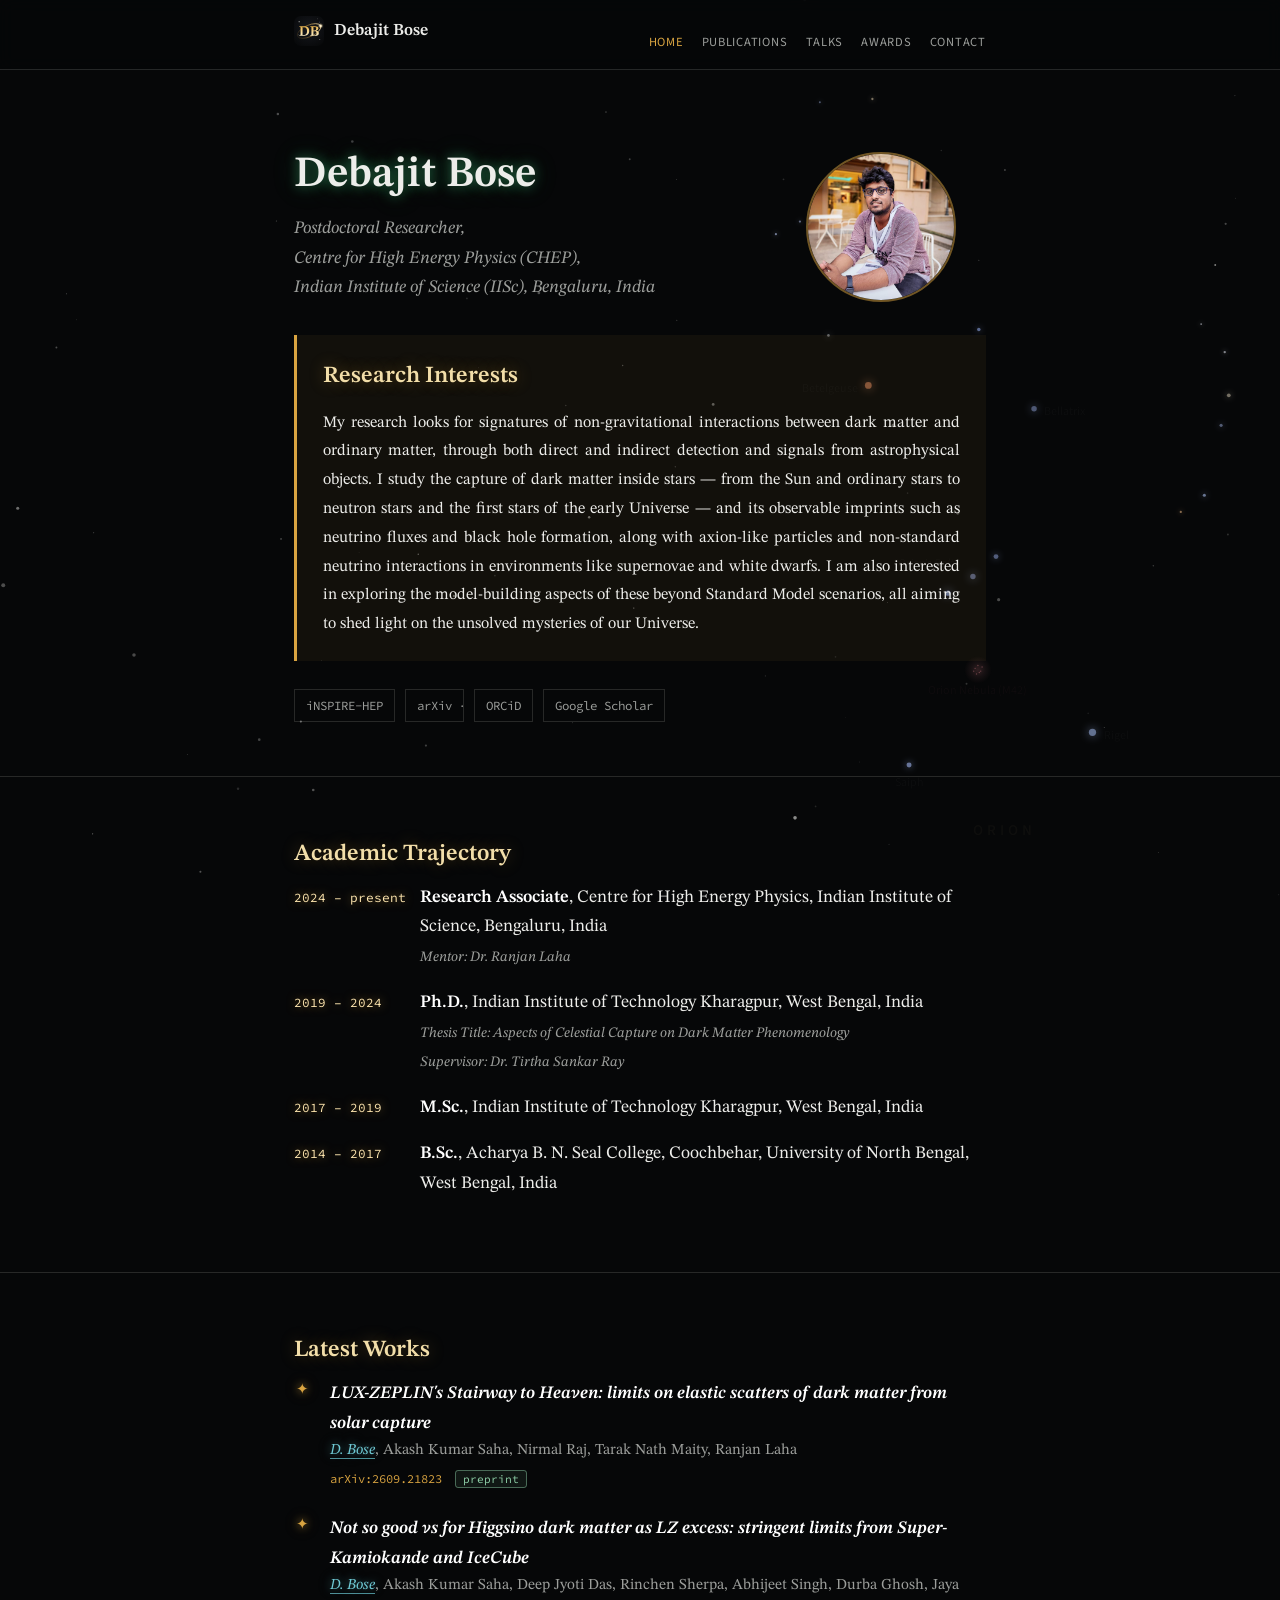
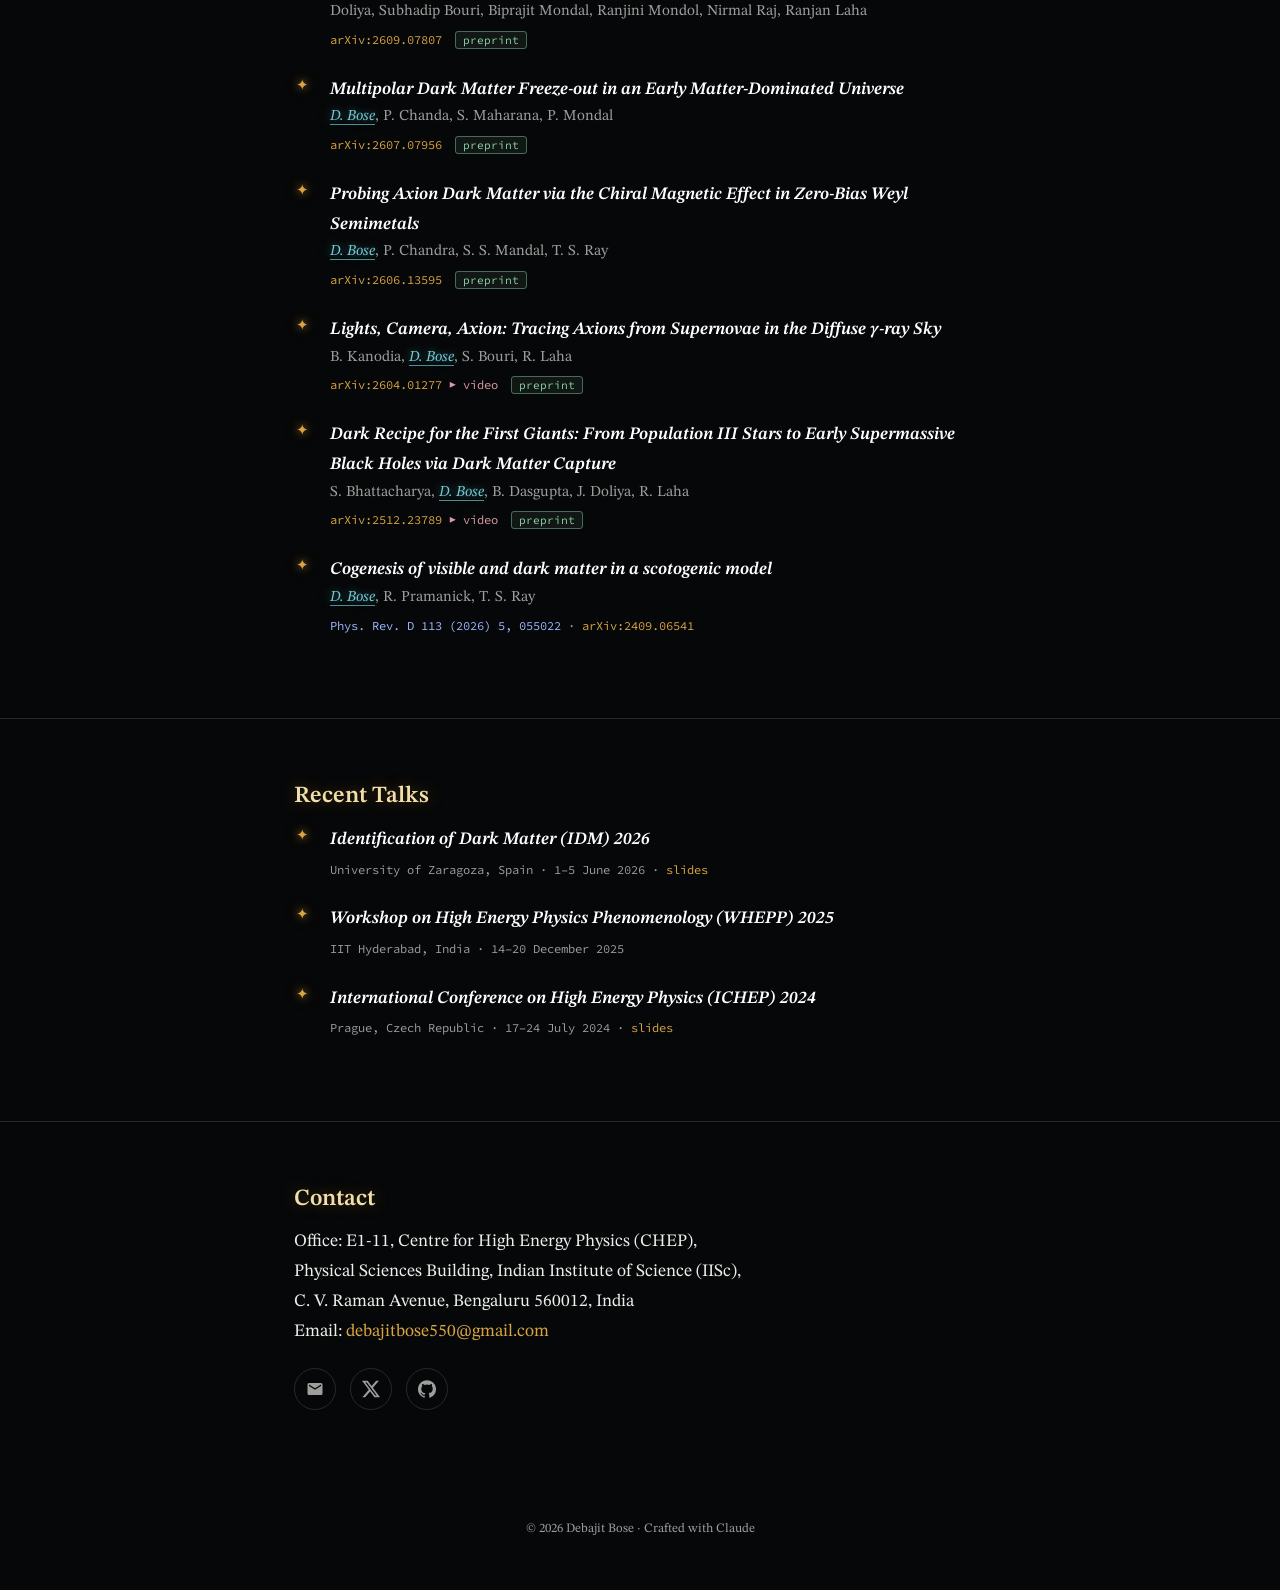
<file: index.html>
<!DOCTYPE html>
<html lang="en">
<head>
<meta charset="UTF-8">
<meta name="viewport" content="width=device-width, initial-scale=1.0">
<title>Debajit Bose — Astroparticle Physicist</title>
<link rel="icon" href="dbose_logo.svg" type="image/svg+xml">
<meta name="description" content="Debajit Bose — postdoctoral researcher in dark matter phenomenology and particle astrophysics at CHEP, IISc Bengaluru.">
<link rel="preconnect" href="https://fonts.googleapis.com">
<link href="https://fonts.googleapis.com/css2?family=STIX+Two+Text:ital,wght@0,400;0,600;1,400&family=Source+Sans+3:ital,wght@0,400;0,600;1,400&family=Source+Code+Pro:wght@400&display=swap" rel="stylesheet">
<link rel="stylesheet" href="style.css">
</head>
<!-- The constellation for this page. Options: orion, virgo, scorpius, taurus, sagittarius -->
<body data-constellation="orion">

<canvas id="bg"></canvas>

<!-- ================= NAVIGATION (same on every page) ================= -->
<nav><div class="wrap">
  <!-- <span class="name">Debajit Bose</span> -->
  <a href="/" class="brand"><img class="brand-logo" src="dbose_logo.svg" alt="Debajit Bose logo"><span class="name">Debajit Bose</span></a>
  <ul>
    <li><a href="/" class="active">Home</a></li>
    <li><a href="publications.html">Publications</a></li>
    <li><a href="talks.html">Talks</a></li>
    <!-- <li><a href="proceedings.html">Proceedings</a></li> -->
    <li><a href="awards.html">Awards</a></li>
    <li><a href="/#contact">Contact</a></li>
  </ul>
  <div id="prog"></div>
</div></nav>

<!-- ================= HEADER: NAME + RESEARCH INTERESTS ================= -->
<header><div class="wrap reveal in">
  <!-- <h1>Debajit Bose</h1>
  <p class="affil">Research Associate · Centre for High Energy Physics<br>Indian Institute of Science, Bengaluru, India</p> -->
  <div class="namerow">
    <div>
      <h1>Debajit Bose</h1>
      <p class="affil">Postdoctoral Researcher,<br>Centre for High Energy Physics (CHEP),<br>Indian Institute of Science (IISc), Bengaluru, India</p>
    </div>
    <img class="avatar" src="dbose_photo.jpg" alt="Debajit Bose" onerror="this.style.display='none'">
  </div>

  <div class="abstract">
    <h2>Research Interests</h2>
    <p>
    My research looks for signatures of non-gravitational interactions between dark matter and ordinary matter, 
    through both direct and indirect detection and signals from astrophysical objects. I study the capture of dark matter 
    inside stars — from the Sun and ordinary stars to neutron stars and the first stars of the early Universe — and its 
    observable imprints such as neutrino fluxes and black hole formation, along with axion-like particles and non-standard 
    neutrino interactions in environments like supernovae and white dwarfs. I am also interested in exploring the model-building 
    aspects of these beyond Standard Model scenarios, all aiming to shed light on the unsolved mysteries of our Universe.
    </p>
  </div>
  
  <style>
  .abstract p {
    text-align: justify;
    text-justify: inter-word;
    line-height: 1.8;
  }
  </style>

  <!-- ===== PROFILE LINKS: replace # with your real links ===== -->
  <div class="ids">
    <a href="https://inspirehep.net/authors/1922045?ui-citation-summary=true">iNSPIRE-HEP</a> <!-- INSPIRE-HEP AUTHOR PAGE LINK -->
    <a href="https://arxiv.org/search/?query=Debajit+Bose&searchtype=all&source=header">arXiv</a> <!-- ARXIV AUTHOR PAGE LINK -->
    <a href="https://orcid.org/0000-0001-8594-8885">ORCiD</a>
    <a href="https://scholar.google.com/citations?user=XjFADtMAAAAJ&hl=en&oi=ao">Google Scholar</a> <!-- GOOGLE SCHOLAR LINK -->
    <!-- <a href="cv.pdf">CV (PDF)</a> <!-- File named cv.pdf is need in the repository -->
  </div>
</div></header>

<!-- ===================== I. Academic History ===================== -->
<section id="education"><div class="wrap reveal">
  <!-- <h2><span class="secnum">I.</span>Education &amp; positions</h2> -->
  <h2>Academic Trajectory</h2>
  <!-- To add a row, copy one <div class="row"> ... </div> block -->
  <div class="row"><span class="yr">2024 – present</span><p><b>Research Associate</b>, Centre for High Energy Physics, Indian Institute of Science, Bengaluru, India<br>
    <i style="font-size:.9rem;color:var(--muted)">Mentor: Dr. Ranjan Laha</i></p></div>
  <div class="row"><span class="yr">2019 – 2024</span><p><b>Ph.D.</b>, Indian Institute of Technology Kharagpur, West Bengal, India<br>
    <i style="font-size:.9rem;color:var(--muted)">Thesis Title: Aspects of Celestial Capture on Dark Matter Phenomenology <br> Supervisor: Dr. Tirtha Sankar Ray</i></p></div>
  <div class="row"><span class="yr">2017 – 2019</span><p><b>M.Sc.</b>, Indian Institute of Technology Kharagpur, West Bengal, India</p></div>
  <div class="row"><span class="yr">2014 – 2017</span><p><b>B.Sc.</b>, Acharya B. N. Seal College, Coochbehar, University of North Bengal, West Bengal, India</p></div>
</div></section>

<!-- ===================== II. RECENT PREPRINTS & PUBLICATIONS ===================== -->
<section id="publications"><div class="wrap reveal">
  <!-- <h2><span class="secnum">II.</span>Recent Preprints &amp; Publications</h2> -->
  <h2>Latest Works</h2>
  <!-- <p class="seclead">Three most recent shown here — <a class="viewall" href="publications.html">view all →</a></p> -->
  <!-- To change these, copy entries from publications.html -->
  <ol class="refs">
    <li>
      <p class="pt">LUX-ZEPLIN's Stairway to Heaνen: limits on elastic scatters of dark matter from solar capture</p>
      <p class="pa"><em>D. Bose</em>, Akash Kumar Saha, Nirmal Raj, Tarak Nath Maity, Ranjan Laha</p>
      <p class="pm"><a href="https://arxiv.org/abs/2609.21823">arXiv:2609.21823</a> <span class="tag">preprint</span></p>
    </li>
    <li>
      <p class="pt">Not so good νs for Higgsino dark matter as LZ excess: stringent limits from Super-Kamiokande and IceCube</p>
      <p class="pa"><em>D. Bose</em>, Akash Kumar Saha, Deep Jyoti Das, Rinchen Sherpa, Abhijeet Singh, Durba Ghosh, Jaya Doliya, Subhadip Bouri, Biprajit Mondal, Ranjini Mondol, Nirmal Raj, Ranjan Laha</p>
      <p class="pm"><a href="https://arxiv.org/abs/2609.07807">arXiv:2609.07807</a> <span class="tag">preprint</span></p>
    </li>
    <li>
      <p class="pt">Multipolar Dark Matter Freeze-out in an Early Matter-Dominated Universe</p>
      <p class="pa"><em>D. Bose</em>, P. Chanda, S. Maharana, P. Mondal</p>
      <p class="pm"><a href="https://arxiv.org/abs/2607.07956">arXiv:2607.07956</a> <span class="tag">preprint</span></p>
    </li>
    <li>
      <p class="pt">Probing Axion Dark Matter via the Chiral Magnetic Effect in Zero-Bias Weyl Semimetals</p>
      <p class="pa"><em>D. Bose</em>, P. Chandra, S. S. Mandal, T. S. Ray</p>
      <p class="pm"><a href="https://arxiv.org/abs/2606.13595">arXiv:2606.13595</a> <span class="tag">preprint</span></p>
    </li>
    <li>
      <p class="pt">Lights, Camera, Axion: Tracing Axions from Supernovae in the Diffuse &gamma;-ray Sky</p>
      <p class="pa">B. Kanodia, <em>D. Bose</em>, S. Bouri, R. Laha</p>
      <p class="pm"><a href="https://arxiv.org/abs/2604.01277">arXiv:2604.01277</a> <a class="youtube" href="https://youtu.be/Fe21R1D9jYI?si=KUGg5scEwMs_QJsv">▶ video</a> <span class="tag">preprint</span></p>
    </li>
    <li>
      <p class="pt">Dark Recipe for the First Giants: From Population III Stars to Early Supermassive Black Holes via Dark Matter Capture</p>
      <p class="pa">S. Bhattacharya, <em>D. Bose</em>, B. Dasgupta, J. Doliya, R. Laha</p>
      <p class="pm"><a href="https://arxiv.org/abs/2512.23789">arXiv:2512.23789</a> <a class="youtube" href="https://youtu.be/Kw52H-9Yb5Q?si=sDFeOWJeKEdwq_dn">▶ video</a> <span class="tag">preprint</span></p>
    </li>
    <li>
      <p class="pt">Cogenesis of visible and dark matter in a scotogenic model</p>
      <p class="pa"><em>D. Bose</em>, R. Pramanick, T. S. Ray</p>
      <p class="pm">
      <a class="journal" href="https://doi.org/10.1103/yrst-ltr5">Phys. Rev. D 113 (2026) 5, 055022</a> ·  
      <a href="https://arxiv.org/abs/2409.06541">arXiv:2409.06541</a>
      </p>
    </li>
  </ol>
</div></section>

<!-- ===================== III. RECENT TALKS ===================== -->
<section id="talks"><div class="wrap reveal">
  <!-- <h2><span class="secnum">III.</span>Recent Talks</h2> -->
  <h2>Recent Talks</h2>
  <!-- <p class="seclead">Three most recent shown here — <a class="viewall" href="talks.html">view all →</a></p> -->
  <!-- SAMPLE ENTRIES — replace with your real talks -->
  <ol class="refs">
    <li>
      <p class="pt">Identification of Dark Matter (IDM) 2026</p>
      <p class="pm">
        University of Zaragoza, Spain · 1–5 June 2026 ·
        <a href="https://indico.capa.unizar.es/event/40/contributions/743/attachments/676/1201/Debajit_Bose_IDM2026.pdf">slides</a>
      </p>
    </li>
    <li>
      <p class="pt">Workshop on High Energy Physics Phenomenology (WHEPP) 2025</p>
      <p class="pm">
        IIT Hyderabad, India · 14–20 December 2025
      </p>
    </li>
    <li>
      <p class="pt">International Conference on High Energy Physics (ICHEP) 2024</p>
      <p class="pm">
        Prague, Czech Republic · 17–24 July 2024 ·
        <a href="https://indico.cern.ch/event/1291157/contributions/5905101/attachments/2900308/5086020/2024_Debajit_ICHEP.pdf">slides</a>
      </p>
    </li>
  </ol>
</div></section>

<!-- ===================== IV. CONTACT ===================== -->
<section id="contact"><div class="wrap reveal">
  <!-- <h2><span class="secnum">IV.</span>Contact</h2> -->
  <h2>Contact</h2>
  <p>Office: E1-11, Centre for High Energy Physics (CHEP),<br>
  Physical Sciences Building, Indian Institute of Science (IISc),<br>
  C. V. Raman Avenue, Bengaluru 560012, India<br>
  Email: <a href="mailto:debajitbose550@gmail.com">debajitbose550@gmail.com</a></p>

  <!-- ===== SOCIAL ICONS: replace each # with your profile link ===== -->
  <div class="socials">
    <a href="mailto:debajitbose550@gmail.com" title="Email" aria-label="Email"><svg viewBox="0 0 24 24"><path d="M20 4H4a2 2 0 0 0-2 2v12a2 2 0 0 0 2 2h16a2 2 0 0 0 2-2V6a2 2 0 0 0-2-2zm0 4-8 5-8-5V6l8 5 8-5v2z"/></svg></a>
    <a href="https://x.com/debajit_bose" title="X (Twitter)" aria-label="X"><svg viewBox="0 0 24 24"><path d="M18.9 1.15h3.68l-8.04 9.19L24 22.85h-7.41l-5.8-7.58-6.64 7.58H.46l8.6-9.83L0 1.15h7.59l5.24 6.93 6.07-6.93zm-1.29 19.5h2.04L6.49 3.24H4.3l13.31 17.41z"/></svg></a>
    <!-- <a href="#" title="LinkedIn" aria-label="LinkedIn"><svg viewBox="0 0 24 24"><path d="M4.98 3.5C4.98 4.88 3.87 6 2.5 6S0 4.88 0 3.5 1.12 1 2.5 1s2.48 1.12 2.48 2.5zM.24 8.1h4.52V23H.24V8.1zM8.34 8.1h4.33v2.03h.06c.6-1.14 2.08-2.34 4.28-2.34 4.58 0 5.42 3.01 5.42 6.92V23h-4.52v-7.34c0-1.75-.03-4-2.44-4-2.44 0-2.81 1.9-2.81 3.87V23H8.34V8.1z"/></svg></a> -->
    <a href="https://github.com/debajitbose" title="GitHub" aria-label="GitHub"><svg viewBox="0 0 24 24"><path d="M12 .3a12 12 0 0 0-3.79 23.39c.6.11.82-.26.82-.58v-2.04c-3.34.73-4.04-1.61-4.04-1.61-.55-1.39-1.34-1.76-1.34-1.76-1.09-.74.08-.73.08-.73 1.2.08 1.84 1.24 1.84 1.24 1.07 1.83 2.81 1.3 3.5 1 .1-.78.42-1.31.76-1.61-2.66-.3-5.47-1.33-5.47-5.93 0-1.31.47-2.38 1.24-3.22-.13-.3-.54-1.52.11-3.18 0 0 1.01-.32 3.3 1.23a11.5 11.5 0 0 1 6 0c2.29-1.55 3.29-1.23 3.29-1.23.66 1.66.25 2.88.12 3.18.77.84 1.24 1.91 1.24 3.22 0 4.61-2.81 5.62-5.49 5.92.43.37.82 1.1.82 2.22v3.29c0 .32.21.7.83.58A12 12 0 0 0 12 .3z"/></svg></a>
    <!-- <a href="#" title="Bluesky" aria-label="Bluesky"><svg viewBox="0 0 24 24"><path d="M5.2 2.9C7.9 4.9 10.8 9 12 11.2 13.2 9 16.1 4.9 18.8 2.9 20.7 1.5 24 .4 24 3.9c0 .7-.4 5.8-.6 6.6-.8 2.9-3.6 3.7-6.1 3.2 4.4.7 5.5 3.2 3.1 5.7-4.6 4.6-6.6-1.2-8.2-4.6-1.6 3.4-3.6 9.2-8.2 4.6-2.4-2.5-1.3-5 3.1-5.7-2.5.5-5.3-.3-6.1-3.2C.4 9.7 0 4.6 0 3.9 0 .4 3.3 1.5 5.2 2.9z"/></svg></a> -->
  </div>
</div></section>

<footer>© 2026 Debajit Bose · Crafted with Claude</footer>

<script src="sky.js" defer></script>
</body>
</html>
</file>
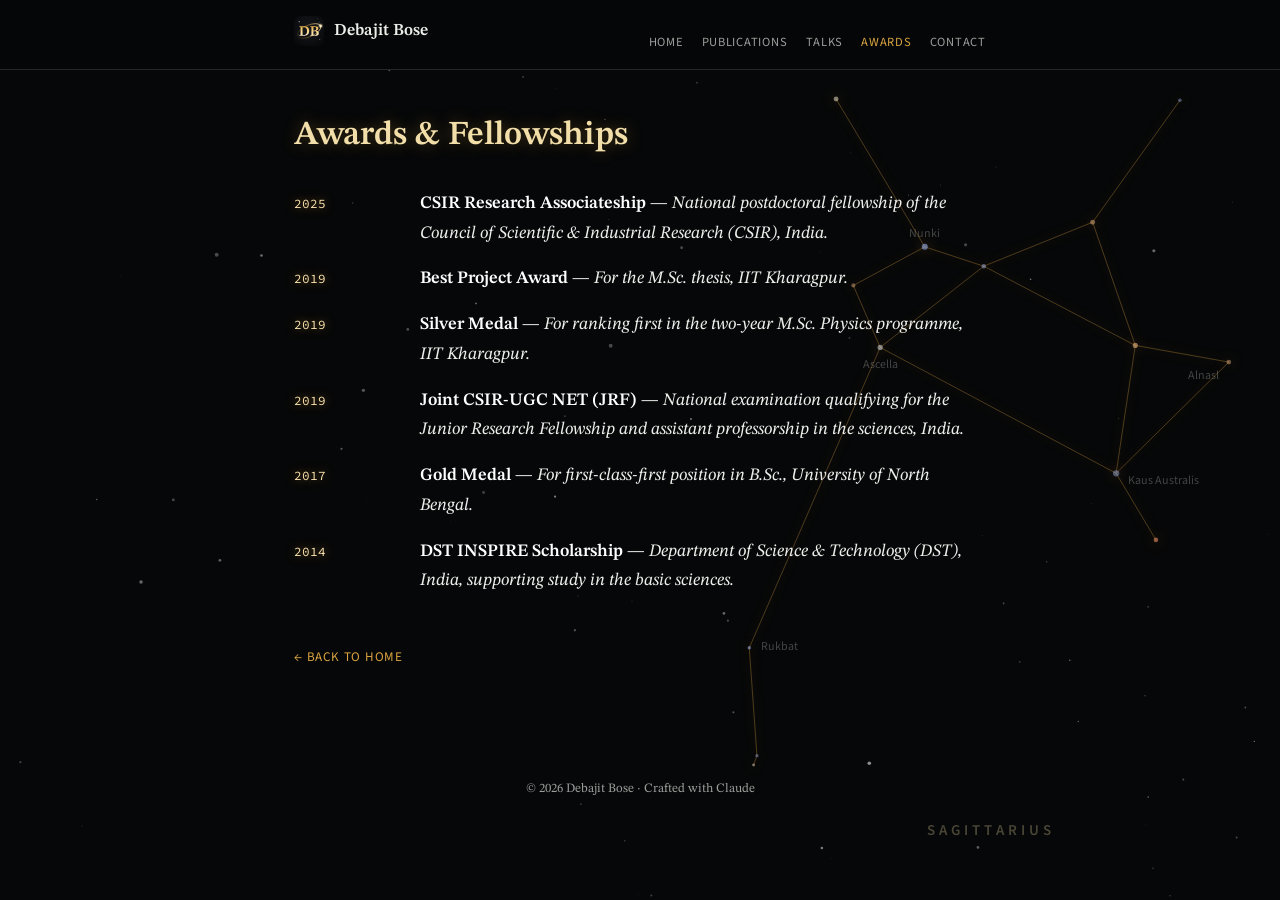
<file: awards.html>
<!DOCTYPE html>
<html lang="en">
<head>
<meta charset="UTF-8">
<meta name="viewport" content="width=device-width, initial-scale=1.0">
<title>Awards — Debajit Bose</title>
<link rel="icon" href="dbose_logo.svg" type="image/svg+xml">
<link rel="preconnect" href="https://fonts.googleapis.com">
<link href="https://fonts.googleapis.com/css2?family=STIX+Two+Text:ital,wght@0,400;0,600;1,400&family=Source+Sans+3:ital,wght@0,400;0,600;1,400&family=Source+Code+Pro:wght@400&display=swap" rel="stylesheet">
<link rel="stylesheet" href="style.css">
</head>
<body data-constellation="sagittarius">

<canvas id="bg"></canvas>

<nav><div class="wrap">
  <!-- <span class="name">Debajit Bose</span> -->
  <a href="/" class="brand"><img class="brand-logo" src="dbose_logo.svg" alt="Debajit Bose logo"><span class="name">Debajit Bose</span></a>
  <ul>
    <li><a href="/">Home</a></li>
    <li><a href="publications.html">Publications</a></li>
    <li><a href="talks.html">Talks</a></li>
    <!-- <li><a href="proceedings.html">Proceedings</a></li> -->
    <li><a href="awards.html" class="active">Awards</a></li>
    <li><a href="/#contact">Contact</a></li>
  </ul>
  <div id="prog"></div>
</div></nav>

<div class="wrap">
  <h1 class="pagetitle">Awards &amp; Fellowships</h1>
  <!-- <p class="seclead" style="margin-top:12px">Honours, fellowships, and recognitions.</p> -->

  <!-- ============ AWARDS LIST ============ -->
  <div style="margin-top:34px">
    <div class="row"><span class="yr">2025</span><p><b>CSIR Research Associateship</b> — <i>National postdoctoral fellowship of the Council of Scientific &amp; Industrial Research (CSIR), India.</i></p></div>
    <div class="row"><span class="yr">2019</span><p><b>Best Project Award</b> — <i>For the M.Sc. thesis, IIT Kharagpur.</i></p></div>
    <div class="row"><span class="yr">2019</span><p><b>Silver Medal</b> — <i>For ranking first in the two-year M.Sc. Physics programme, IIT Kharagpur.</i></p></div>
    <div class="row"><span class="yr">2019</span><p><b>Joint CSIR-UGC NET (JRF)</b> — <i>National examination qualifying for the Junior Research Fellowship and assistant professorship in the sciences, India.</i></p></div>
    <div class="row"><span class="yr">2017</span><p><b>Gold Medal</b> — <i>For first-class-first position in B.Sc., University of North Bengal.</i></p></div>
    <div class="row"><span class="yr">2014</span><p><b>DST INSPIRE Scholarship</b> — <i>Department of Science &amp; Technology (DST), India, supporting study in the basic sciences.</i></p></div>
  </div>

  <a class="back" href="/">← Back to home</a>
</div>

<footer>© 2026 Debajit Bose · Crafted with Claude</footer>

<script src="sky.js" defer></script>
</body>
</html>
</file>
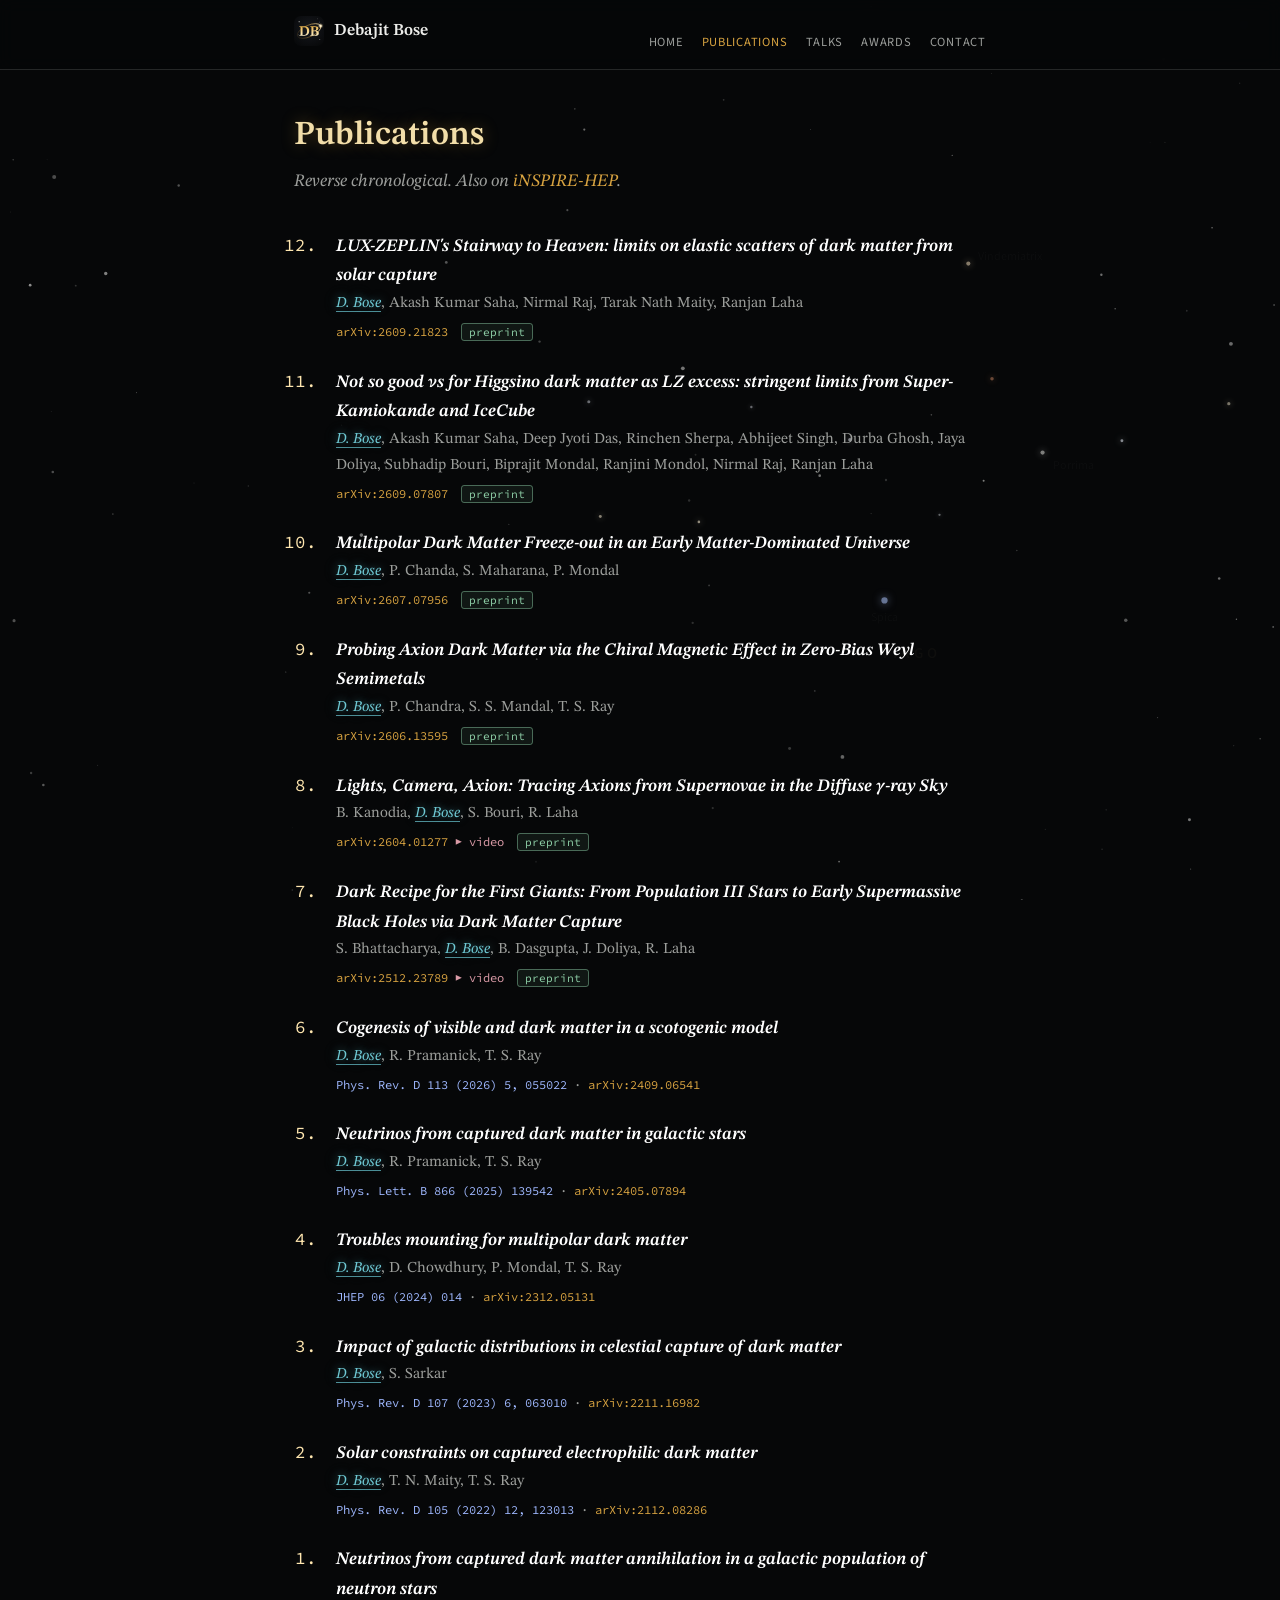
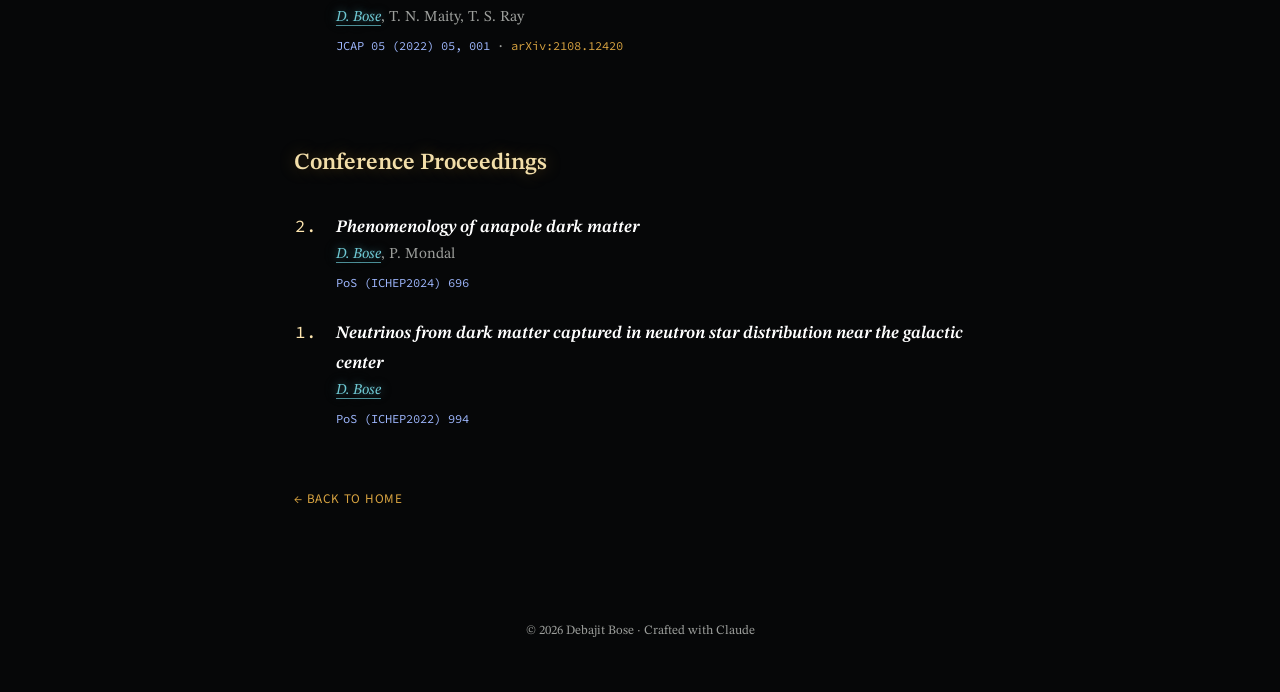
<file: publications.html>
<!DOCTYPE html>
<html lang="en">
<head>
<meta charset="UTF-8">
<meta name="viewport" content="width=device-width, initial-scale=1.0">
<title>Publications — Debajit Bose</title>
<link rel="icon" href="dbose_logo.svg" type="image/svg+xml">
<link rel="preconnect" href="https://fonts.googleapis.com">
<link href="https://fonts.googleapis.com/css2?family=STIX+Two+Text:ital,wght@0,400;0,600;1,400&family=Source+Sans+3:ital,wght@0,400;0,600;1,400&family=Source+Code+Pro:wght@400&display=swap" rel="stylesheet">
<link rel="stylesheet" href="style.css">
</head>
<body data-constellation="virgo">

<canvas id="bg"></canvas>

<nav><div class="wrap">
  <!-- <span class="name">Debajit Bose</span> -->
  <a href="/" class="brand"><img class="brand-logo" src="dbose_logo.svg" alt="Debajit Bose logo"><span class="name">Debajit Bose</span></a>
  <ul>
    <li><a href="/">Home</a></li>
    <li><a href="publications.html" class="active">Publications</a></li>
    <li><a href="talks.html">Talks</a></li>
    <!-- <li><a href="proceedings.html">Proceedings</a></li> -->
    <li><a href="awards.html">Awards</a></li>
    <li><a href="/#contact">Contact</a></li>
  </ul>
  <div id="prog"></div>
</div></nav>

<div class="wrap">
  <h1 class="pagetitle">Publications</h1>
  <p class="seclead" style="margin-top:12px">Reverse chronological. Also on <a href="https://inspirehep.net/authors/1922045">iNSPIRE-HEP</a>.</p>

  <!-- ============ PUBLICATION LIST ============ -->
  <!-- <ol class="refs" style="margin-top:34px"> -->
  <ol class="refs pub-numbered" reversed style="margin-top:34px">
    <li>
      <p class="pt">LUX-ZEPLIN's Stairway to Heaνen: limits on elastic scatters of dark matter from solar capture</p>
      <p class="pa"><em>D. Bose</em>, Akash Kumar Saha, Nirmal Raj, Tarak Nath Maity, Ranjan Laha</p>
      <p class="pm"><a href="https://arxiv.org/abs/2609.21823">arXiv:2609.21823</a> <span class="tag">preprint</span></p>
    </li>
    <li>
      <p class="pt">Not so good νs for Higgsino dark matter as LZ excess: stringent limits from Super-Kamiokande and IceCube</p>
      <p class="pa"><em>D. Bose</em>, Akash Kumar Saha, Deep Jyoti Das, Rinchen Sherpa, Abhijeet Singh, Durba Ghosh, Jaya Doliya, Subhadip Bouri, Biprajit Mondal, Ranjini Mondol, Nirmal Raj, Ranjan Laha</p>
      <p class="pm"><a href="https://arxiv.org/abs/2609.07807">arXiv:2609.07807</a> <span class="tag">preprint</span></p>
    </li>
    <li>
      <p class="pt">Multipolar Dark Matter Freeze-out in an Early Matter-Dominated Universe</p>
      <p class="pa"><em>D. Bose</em>, P. Chanda, S. Maharana, P. Mondal</p>
      <p class="pm"><a href="https://arxiv.org/abs/2607.07956">arXiv:2607.07956</a> <span class="tag">preprint</span></p>
    </li>
    <li>
      <p class="pt">Probing Axion Dark Matter via the Chiral Magnetic Effect in Zero-Bias Weyl Semimetals</p>
      <p class="pa"><em>D. Bose</em>, P. Chandra, S. S. Mandal, T. S. Ray</p>
      <p class="pm"><a href="https://arxiv.org/abs/2606.13595">arXiv:2606.13595</a> <span class="tag">preprint</span></p>
    </li>
    <li>
      <p class="pt">Lights, Camera, Axion: Tracing Axions from Supernovae in the Diffuse &gamma;-ray Sky</p>
      <p class="pa">B. Kanodia, <em>D. Bose</em>, S. Bouri, R. Laha</p>
      <p class="pm"><a href="https://arxiv.org/abs/2604.01277">arXiv:2604.01277</a> <a class="youtube" href="https://youtu.be/Fe21R1D9jYI?si=KUGg5scEwMs_QJsv">▶ video</a> <span class="tag">preprint</span></p>
    </li>
    <li>
      <p class="pt">Dark Recipe for the First Giants: From Population III Stars to Early Supermassive Black Holes via Dark Matter Capture</p>
      <p class="pa">S. Bhattacharya, <em>D. Bose</em>, B. Dasgupta, J. Doliya, R. Laha</p>
      <p class="pm"><a href="https://arxiv.org/abs/2512.23789">arXiv:2512.23789</a> <a class="youtube" href="https://youtu.be/Kw52H-9Yb5Q?si=sDFeOWJeKEdwq_dn">▶ video</a> <span class="tag">preprint</span></p>
    </li>
    <li>
      <p class="pt">Cogenesis of visible and dark matter in a scotogenic model</p>
      <p class="pa"><em>D. Bose</em>, R. Pramanick, T. S. Ray</p>
      <p class="pm">
      <a class="journal" href="https://doi.org/10.1103/yrst-ltr5">Phys. Rev. D 113 (2026) 5, 055022</a> ·  
      <a href="https://arxiv.org/abs/2409.06541">arXiv:2409.06541</a>
      </p>
    </li>
    <li>
      <p class="pt">Neutrinos from captured dark matter in galactic stars</p>
      <p class="pa"><em>D. Bose</em>, R. Pramanick, T. S. Ray</p>
      <p class="pm">
      <a class="journal" href="https://doi.org/10.1016/j.physletb.2025.139542">Phys. Lett. B 866 (2025) 139542</a> ·  
      <a href="https://arxiv.org/abs/2405.07894">arXiv:2405.07894</a>
      </p>
    </li>
    <li>
      <p class="pt">Troubles mounting for multipolar dark matter</p>
      <p class="pa"><em>D. Bose</em>, D. Chowdhury, P. Mondal, T. S. Ray</p>
      <p class="pm">
      <a class="journal" href="https://doi.org/10.1007/JHEP06(2024)014">JHEP 06 (2024) 014</a> ·  
      <a href="https://arxiv.org/abs/2312.05131">arXiv:2312.05131</a>
      </p>
    </li>
    <li>
      <p class="pt">Impact of galactic distributions in celestial capture of dark matter</p>
      <p class="pa"><em>D. Bose</em>, S. Sarkar</p>
      <p class="pm">
      <a class="journal" href="https://doi.org/10.1103/PhysRevD.107.063010">Phys. Rev. D 107 (2023) 6, 063010</a> ·  
      <a href="https://arxiv.org/abs/2211.16982">arXiv:2211.16982</a>
      </p>
    </li>
    <li>
      <p class="pt">Solar constraints on captured electrophilic dark matter</p>
      <p class="pa"><em>D. Bose</em>, T. N. Maity, T. S. Ray</p>
      <p class="pm">
      <a class="journal" href="https://doi.org/10.1103/PhysRevD.105.123013">Phys. Rev. D 105 (2022) 12, 123013</a> ·  
      <a href="https://arxiv.org/abs/2112.08286">arXiv:2112.08286</a>
      </p>
    </li>
    <li>
      <p class="pt">Neutrinos from captured dark matter annihilation in a galactic population of neutron stars</p>
      <p class="pa"><em>D. Bose</em>, T. N. Maity, T. S. Ray</p>
      <p class="pm">
      <a class="journal" href="https://doi.org/10.1088/1475-7516/2022/05/001">JCAP 05 (2022) 05, 001</a> ·  
      <a href="https://arxiv.org/abs/2108.12420">arXiv:2108.12420</a>
      </p>
    </li>
  </ol>

  <h2 id="proceedings" style="margin-top:64px">Conference Proceedings</h2>
  <!-- <ol class="refs" style="margin-top:28px"> -->
  <ol class="refs pub-numbered" reversed style="margin-top:28px">
    <li>
      <p class="pt">Phenomenology of anapole dark matter</p>
      <p class="pa"><em>D. Bose</em>, P. Mondal</p>
      <p class="pm">
      <a class="journal" href="https://doi.org/10.22323/1.476.0696">PoS (ICHEP2024) 696</a>
      </p>
    </li>
    <li>
      <p class="pt">Neutrinos from dark matter captured in neutron star distribution near the galactic center</p>
      <p class="pa"><em>D. Bose</em></p>
      <p class="pm">
      <a class="journal" href="https://doi.org/10.22323/1.414.0994">PoS (ICHEP2022) 994</a>
      </p>
    </li>
  </ol>

  <a class="back" href="/">← Back to home</a>
</div>

<footer>© 2026 Debajit Bose · Crafted with Claude</footer>

<script src="sky.js" defer></script>
</body>
</html>
</file>
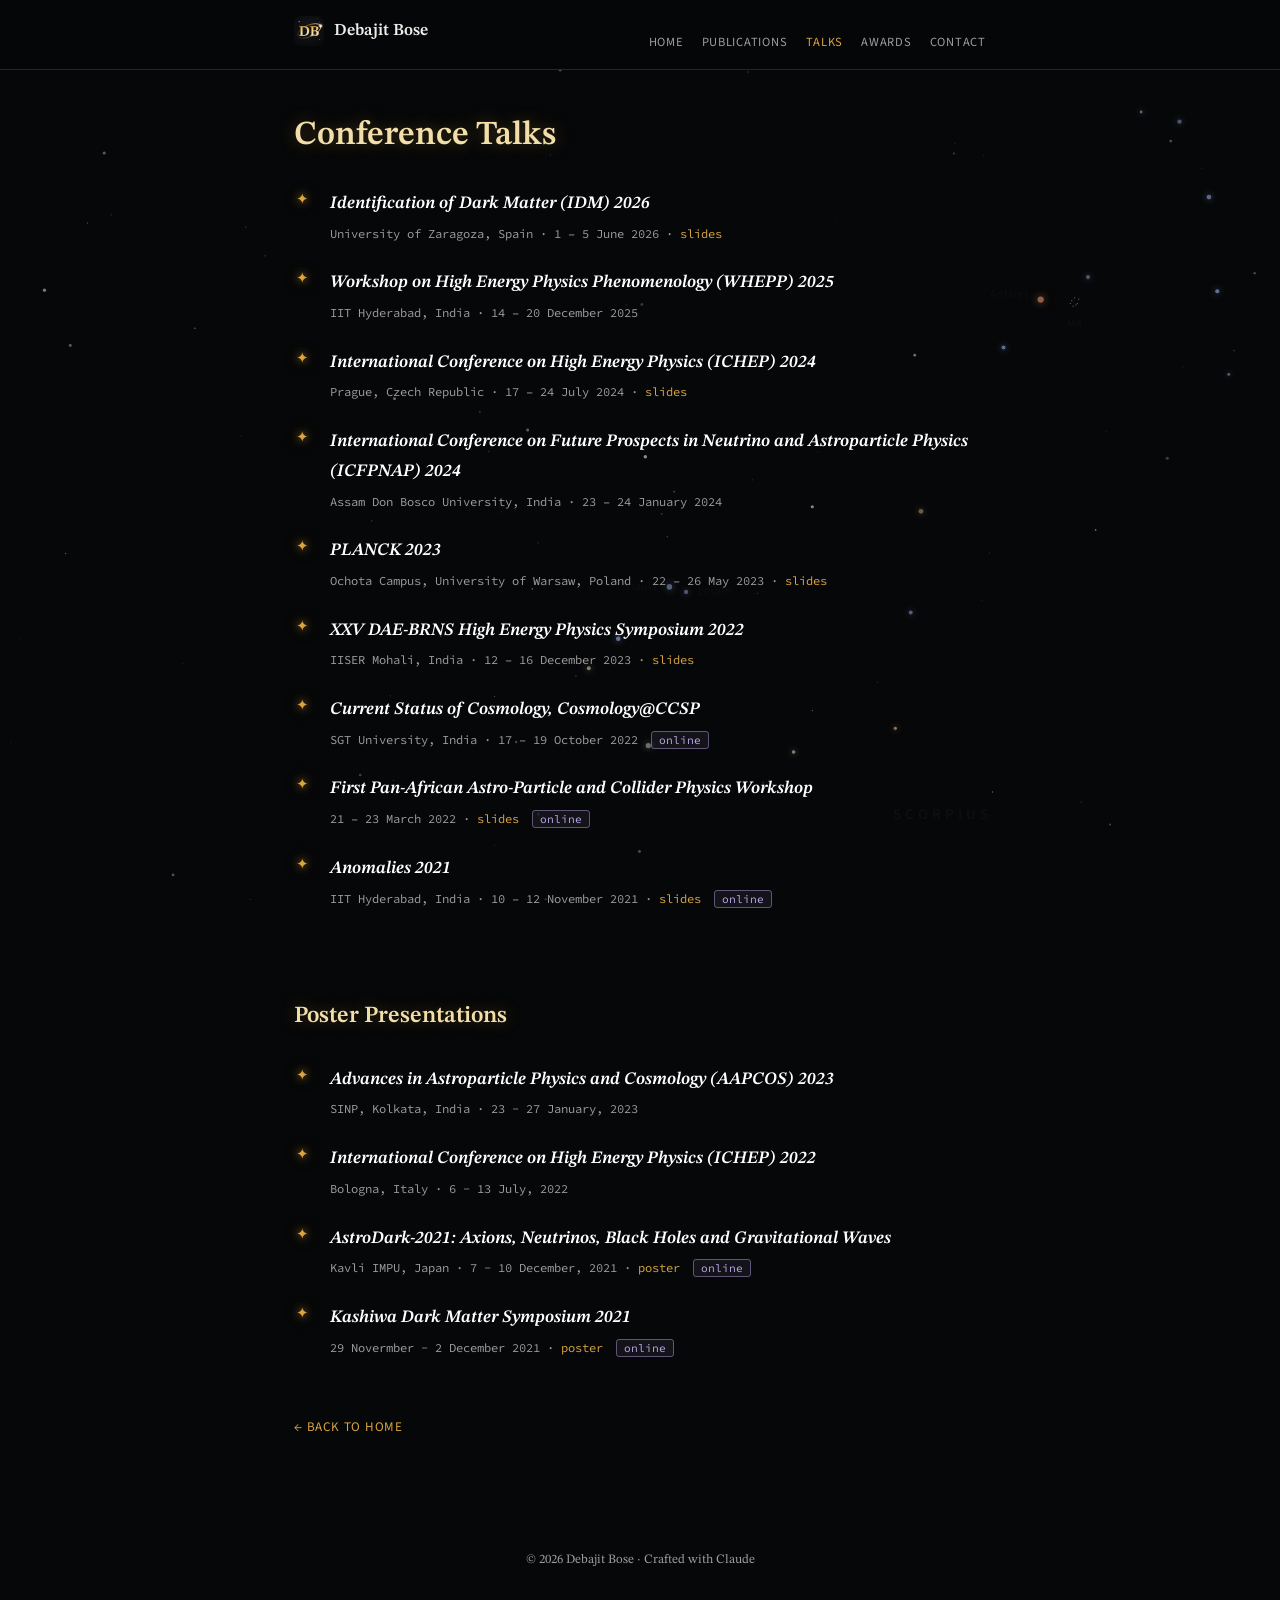
<file: talks.html>
<!DOCTYPE html>
<html lang="en">
<head>
<meta charset="UTF-8">
<meta name="viewport" content="width=device-width, initial-scale=1.0">
<title>Talks — Debajit Bose</title>
<link rel="icon" href="dbose_logo.svg" type="image/svg+xml">
<link rel="preconnect" href="https://fonts.googleapis.com">
<link href="https://fonts.googleapis.com/css2?family=STIX+Two+Text:ital,wght@0,400;0,600;1,400&family=Source+Sans+3:ital,wght@0,400;0,600;1,400&family=Source+Code+Pro:wght@400&display=swap" rel="stylesheet">
<link rel="stylesheet" href="style.css">
</head>
<body data-constellation="scorpius">

<canvas id="bg"></canvas>

<nav><div class="wrap">
  <!-- <span class="name">Debajit Bose</span> -->
  <a href="/" class="brand"><img class="brand-logo" src="dbose_logo.svg" alt="Debajit Bose logo"><span class="name">Debajit Bose</span></a>
  <ul>
    <li><a href="/">Home</a></li>
     <li><a href="publications.html">Publications</a></li>
    <li><a href="talks.html" class="active">Talks</a></li>
    <!-- <li><a href="proceedings.html">Proceedings</a></li> -->
    <li><a href="awards.html">Awards</a></li>
    <li><a href="/#contact">Contact</a></li>
  </ul>
  <div id="prog"></div>
</div></nav>

<div class="wrap">
  <h1 class="pagetitle">Conference Talks</h1>
  <!-- ============ TALK LIST ============
       SAMPLE ENTRIES — replace with your real talks.
       To add a talk, copy one whole <li> ... </li> block.
       Newest talks go at the TOP. -->
  <ol class="refs" style="margin-top:34px">
    <li>
      <p class="pt">Identification of Dark Matter (IDM) 2026</p>
      <p class="pm">
        University of Zaragoza, Spain · 1 – 5 June 2026 ·
        <a href="https://indico.capa.unizar.es/event/40/contributions/743/attachments/676/1201/Debajit_Bose_IDM2026.pdf">slides</a>
      </p>
    </li>
    <li>
      <p class="pt">Workshop on High Energy Physics Phenomenology (WHEPP) 2025</p>
      <p class="pm">
        IIT Hyderabad, India · 14 – 20 December 2025
      </p>
    </li>
    <li>
      <p class="pt">International Conference on High Energy Physics (ICHEP) 2024</p>
      <p class="pm">
        Prague, Czech Republic · 17 – 24 July 2024 ·
        <a href="https://indico.cern.ch/event/1291157/contributions/5905101/attachments/2900308/5086020/2024_Debajit_ICHEP.pdf">slides</a>
      </p>
    </li>
    <li>
      <p class="pt">International Conference on Future Prospects in Neutrino and Astroparticle Physics (ICFPNAP) 2024</p>
      <p class="pm">
        Assam Don Bosco University, India · 23 – 24 January 2024
      </p>
    </li>
    <li>
      <p class="pt">PLANCK 2023</p>
      <p class="pm">
        Ochota Campus, University of Warsaw, Poland · 22 – 26 May 2023 ·
        <a href="http://indico.fuw.edu.pl/getFile.py/access?contribId=37&sessionId=22&resId=1&materialId=slides&confId=68">slides</a>
      </p>
    </li>
    <li>
      <p class="pt">XXV DAE-BRNS High Energy Physics Symposium 2022</p>
      <p class="pm">
        IISER Mohali, India · 12 – 16 December 2023 ·
        <a href="https://indico.global/event/8260/contributions/74870/attachments/36086/67357/Debajit_Capture.pdf">slides</a>
      </p>
    </li>
    <li>
      <p class="pt">Current Status of Cosmology, Cosmology@CCSP</p>
      <p class="pm">
        SGT University, India · 17 – 19 October 2022 <span class="tag-online">online</span>
      </p>
    </li>
    <li>
      <p class="pt">First Pan-African Astro-Particle and Collider Physics Workshop</p>
      <p class="pm">
        21 – 23 March 2022 ·
        <a href="https://indico.tlabs.ac.za/event/109/contributions/2219/attachments/909/1156/debajit_solar_constraints_leptophilic_DM.pdf">slides</a> <span class="tag-online">online</span>
      </p>
    </li>
    <li>
      <p class="pt">Anomalies 2021</p>
      <p class="pm">
        IIT Hyderabad, India · 10 – 12 November 2021 ·
        <a href="https://people.iith.ac.in/anomalies19/talks21/debajit-bose_anomalies21.pdf">slides</a> <span class="tag-online">online</span>
      </p>
    </li>
  </ol>

  <h2 style="margin-top:64px">Poster Presentations</h2>
  <ol class="refs" style="margin-top:28px">
    <li>
      <p class="pt">Advances in Astroparticle Physics and Cosmology (AAPCOS) 2023</p>
      <p class="pm">
        SINP, Kolkata, India · 23 - 27 January, 2023
      </p>
    </li>
    <li>
      <p class="pt">International Conference on High Energy Physics (ICHEP) 2022</p>
      <p class="pm">
        Bologna, Italy · 6 - 13 July, 2022
      </p>
    </li>
    <li>
      <p class="pt">AstroDark-2021: Axions, Neutrinos, Black Holes and Gravitational Waves</p>
      <p class="pm">
        Kavli IMPU, Japan · 7 - 10 December, 2021 · 
        <a href="https://indico.ipmu.jp/event/397/contributions/6459/attachments/4109/5409/debajit_bose_poster.pdf">poster</a> <span class="tag-online">online</span>
      </p>
    </li>
    <li>
      <p class="pt">Kashiwa Dark Matter Symposium 2021</p>
      <p class="pm">
        29 Novermber - 2 December 2021 · 
        <a href="https://drive.google.com/file/d/1eJ-DmNZoZOq7HlNGDuAL8A_VAFFwahB9/view">poster</a> <span class="tag-online">online</span>
      </p>
    </li>
  </ol>

  <a class="back" href="/">← Back to home</a>
</div>

<footer>© 2026 Debajit Bose · Crafted with Claude</footer>

<script src="sky.js" defer></script>
</body>
</html>
</file>
<file: style.css>
/* ============================================================
   DEBAJIT BOSE — ACADEMIC WEBSITE STYLESHEET
   To change the accent colour, edit --gold and --gold-bright below.
   ============================================================ */

:root{
  --sky:#060708;            /* page background (near-black night sky) */
  --star:#EDEDEA;           /* main text colour */
  --muted:#9C9E9B;          /* secondary text colour */
  --gold:#D9A441;           /* accent */
  --gold-bright:#FFE7B0;    /* bright accent / glow */
  --heading:#F2DEA9;        /* glowing yellow headings */
  --rule:rgba(237,237,234,.14);
}
*{margin:0;padding:0;box-sizing:border-box}
html{scroll-behavior:smooth}
body{background:var(--sky);color:var(--star);font:400 17.5px/1.7 "STIX Two Text",serif}
a{color:var(--gold);text-decoration:none}
a:hover{color:var(--gold-bright)}
.wrap{max-width:740px;margin:0 auto;padding:0 24px}

#bg{position:fixed;inset:0;z-index:-1}

/* ---------- top navigation ---------- */
nav{border-bottom:1px solid var(--rule);background:rgba(6,7,8,.82);backdrop-filter:blur(8px);position:sticky;top:0;z-index:10}
nav .wrap{display:flex;justify-content:space-between;align-items:baseline;padding:16px 24px;position:relative;flex-wrap:wrap;gap:8px}
nav .name{font-weight:600;font-size:1.05rem;color:var(--star)}
nav ul{display:flex;gap:18px;list-style:none;font-family:"Source Sans 3",sans-serif;font-size:.78rem;letter-spacing:.06em;text-transform:uppercase;flex-wrap:wrap}
nav ul a{color:var(--muted)}
nav ul a:hover,nav ul a.active{color:var(--gold)}
#prog{position:absolute;left:0;bottom:-1px;height:2px;width:0%;background:linear-gradient(90deg,var(--gold),var(--gold-bright));box-shadow:0 0 8px rgba(217,164,65,.7)}

/* ---------- logo at the top ---------- */
.brand{display:flex;align-items:center;gap:10px;text-decoration:none}
.brand:hover{text-decoration:none}
.brand-logo{width:30px;height:30px;display:block;flex-shrink:0}
.brand .name{color:var(--star)}
.brand:hover .name{color:var(--gold)}

/* ---------- header (home page) ---------- */
header{padding:80px 0 54px;border-bottom:1px solid var(--rule)}
h1{font-size:2.7rem;font-weight:600;line-height:1.15}
header h1{text-shadow:0 0 12px rgba(60,179,113,.55),0 0 26px rgba(60,179,113,.3)}
.affil{margin-top:14px;font-style:italic;color:var(--muted)}
.abstract{margin-top:32px;padding:22px 26px;border-left:3px solid var(--gold);background:rgba(217,164,65,.06);font-size:1rem}
.abstract h2{margin-bottom:12px}
.ids{margin-top:28px;font-family:"Source Code Pro",monospace;font-size:.78rem;display:flex;flex-wrap:wrap;gap:10px}
.ids a{border:1px solid var(--rule);padding:5px 11px;color:var(--muted)}
.ids a:hover{border-color:var(--gold);color:var(--gold)}
.namerow{display:flex;align-items:center;justify-content:space-between;gap:30px}

/* ---------- avatar ---------- */
.avatar{width:150px;height:150px;border-radius:50%;object-fit:cover;flex-shrink:0;margin-right:30px;
  border:2px solid rgba(217,164,65,.5);animation:halo 4s ease-in-out infinite}
@keyframes halo{
  0%,100%{box-shadow:0 0 18px 3px rgba(217,164,65,.22), 0 0 48px 8px rgba(217,164,65,.08)}
  50%{box-shadow:0 0 26px 6px rgba(217,164,65,.34), 0 0 68px 14px rgba(217,164,65,.14)}
}
@media(max-width:600px){
  .namerow{flex-direction:column-reverse;align-items:flex-start;gap:20px}
  .avatar{width:120px;height:120px}
}
@media (prefers-reduced-motion: reduce){.avatar{animation:none;box-shadow:0 0 20px 4px rgba(217,164,65,.25)}}

/* ---------- sections & headings ---------- */
section{padding:58px 0;border-bottom:1px solid var(--rule)}
section:last-of-type{border-bottom:none}
h2{font-size:1.45rem;font-weight:600;margin-bottom:8px;color:var(--heading);text-shadow:0 0 16px rgba(217,164,65,.35)}
.secnum{color:var(--gold-bright);margin-right:10px;text-shadow:0 0 14px rgba(217,164,65,.85)}
.seclead{color:var(--muted);font-style:italic;margin-bottom:28px}
.viewall{font-family:"Source Sans 3",sans-serif;font-size:.82rem;letter-spacing:.05em;text-transform:uppercase}

/* ---------- reference-style lists (publications, talks, ...) ---------- */
/* ol.refs{list-style:none;counter-reset:p}
ol.refs li{counter-increment:p;position:relative;padding:0 0 24px 44px}
ol.refs li::before{content:"["counter(p)"]";position:absolute;left:0;font-family:"Source Code Pro",monospace;font-size:.85rem;color:var(--gold-bright);text-shadow:0 0 10px rgba(217,164,65,.6)}
.pt{font-weight:600;color:#fff} */
ol.refs{list-style:none}
ol.refs li{position:relative;padding:0 0 24px 36px}
ol.refs li::before{content:"\2726";position:absolute;left:2px;top:2px;font-size:.95rem;color:var(--gold);text-shadow:0 0 8px rgba(217,164,65,.75),0 0 16px rgba(217,164,65,.35);line-height:1.3}
/* numbered + reversed — main publications list only */
ol.refs.pub-numbered{list-style:decimal;padding-left:34px}
ol.refs.pub-numbered li{padding-left:8px}
ol.refs.pub-numbered li::before{content:none}
ol.refs.pub-numbered li::marker{color:var(--gold-bright);font-family:"Source Code Pro",monospace}
.pt{font-weight:600;font-style:italic;color:#fff}
.pa{font-size:.95rem;color:var(--muted)}
/* .pa em{font-style:normal;color:var(--star);border-bottom:1px solid var(--rule)} */
/* .pa em{font-style:normal;color:#D99AA6;border-bottom:2px solid rgba(217,154,166,.75);text-shadow:0 0 8px rgba(217,154,166,.55),0 0 18px rgba(217,154,166,.3)} */
.pa em{font-style:italic;color:#6FC9D4;border-bottom:1px solid rgba(111,201,212,.7);text-shadow:0 0 8px rgba(111,201,212,.5),0 0 18px rgba(111,201,212,.28)}
.pm{font-family:"Source Code Pro",monospace;font-size:.76rem;color:var(--muted);margin-top:5px}
/* .tag{color:var(--gold);border:1px solid rgba(217,164,65,.4);padding:1px 7px;font-size:.7rem;margin-left:6px}*/
.tag{color:#8FD0A8;border:1px solid rgba(143,208,168,.45);background:rgba(143,208,168,.08);padding:1px 7px;font-size:.7rem;margin-left:6px;border-radius:3px}
.tag-online{color:#B9A7E8;border:1px solid rgba(185,167,232,.45);background:rgba(185,167,232,.08);padding:1px 7px;font-size:.7rem;margin-left:6px;border-radius:3px}
.pm a.journal{color:#9FB8FF}
.pm a.journal:hover{color:#C9D8FF}
.pm a.youtube{color:#D99AA6}
.pm a.youtube:hover{color:#D99AA6}

/* ---------- timeline rows (education, awards) ---------- */
.row{display:flex;gap:16px;margin-bottom:16px}
.row .yr{font-family:"Source Code Pro",monospace;font-size:.8rem;color:var(--gold-bright);white-space:nowrap;margin-top:4px;text-shadow:0 0 10px rgba(217,164,65,.6);min-width:110px}
.row b{color:#fff;font-weight:600}

/* ---------- contact socials ---------- */
.socials{display:flex;gap:14px;margin-top:22px;flex-wrap:wrap}
.socials a{display:flex;align-items:center;justify-content:center;width:42px;height:42px;border:1px solid var(--rule);border-radius:50%;color:var(--muted)}
.socials a:hover{border-color:var(--gold);color:var(--gold)}
.socials svg{width:18px;height:18px;fill:currentColor}

/* ---------- sub-page title ---------- */
.pagetitle{font-size:2.1rem;padding:46px 0 0;color:var(--heading);text-shadow:0 0 16px rgba(217,164,65,.35)}
.back{display:inline-block;margin:34px 0 60px;font-family:"Source Sans 3",sans-serif;font-size:.82rem;letter-spacing:.06em;text-transform:uppercase}

/* footer{padding:50px 0;text-align:center;font-family:"Source Sans 3",sans-serif;font-size:.8rem;color:var(--muted)} */
footer{padding:50px 0;text-align:center;font-size:.8rem;color:var(--muted)}

/* ---------- scroll reveal ---------- */
.reveal{opacity:0;transform:translateY(18px);transition:opacity .7s ease, transform .7s ease}
.reveal.in{opacity:1;transform:none}

@media (prefers-reduced-motion: reduce){
  .reveal{opacity:1;transform:none;transition:none}
}
</file>
